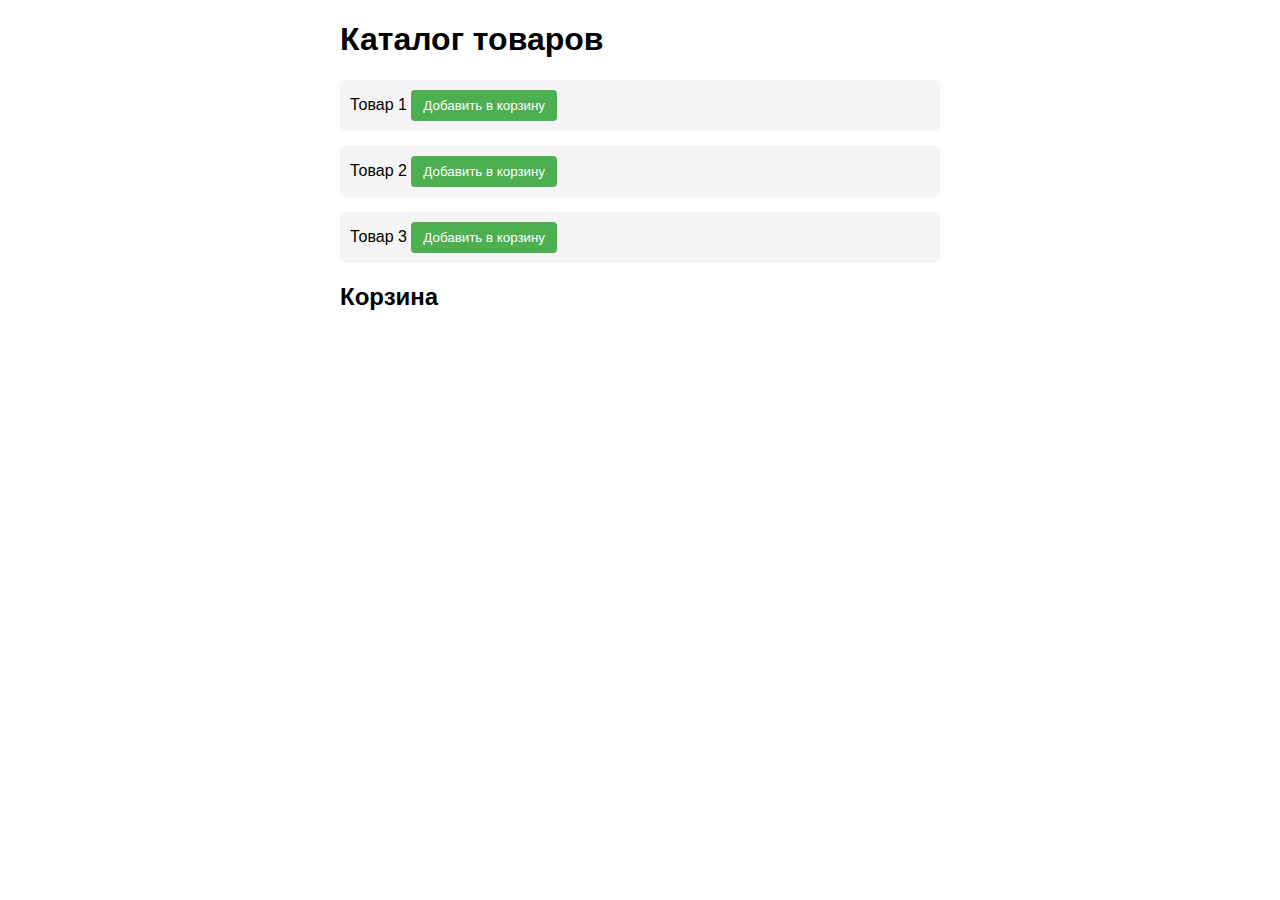
<file: 5.13/index.html>
<!DOCTYPE html>
<html lang="ru">
<head>
    <meta charset="UTF-8">
    <meta name="viewport" content="width=device-width, initial-scale=1.0">
    <title>Корзина товаров</title>
    <style>
        body {
            font-family: Arial, sans-serif;
            max-width: 600px;
            margin: 20px auto;
            padding: 0 20px;
        }
        
        ul {
            list-style-type: none;
            padding: 0;
        }
        
        #product-list li {
            margin-bottom: 15px;
            padding: 10px;
            background-color: #f5f5f5;
            border-radius: 5px;
        }
        
        #cart li {
            margin-bottom: 10px;
            padding: 8px;
            background-color: #e8f5e9;
            border-left: 3px solid #4CAF50;
        }
        
        button {
            background-color: #4CAF50;
            color: white;
            border: none;
            padding: 8px 12px;
            border-radius: 4px;
            cursor: pointer;
        }
        
        button:hover {
            background-color: #45a049;
        }
    </style>
</head>
<body>
    <h1>Каталог товаров</h1>
    <ul id="product-list">
        <li>
            <span>Товар 1</span>
            <button onclick="addToCart('Товар 1')">Добавить в корзину</button>
        </li>
        <li>
            <span>Товар 2</span>
            <button onclick="addToCart('Товар 2')">Добавить в корзину</button>
        </li>
        <li>
            <span>Товар 3</span>
            <button onclick="addToCart('Товар 3')">Добавить в корзину</button>
        </li>
    </ul>
    <h2>Корзина</h2>
    <ul id="cart">
    </ul>

    <script>
        // Функция для добавления товара в корзину
        function addToCart(productName) {
            // 1. Находим элемент корзины по ID
            const cartElement = document.getElementById('cart');
            
            // 2. Создаем новый элемент списка (li)
            const newItem = document.createElement('li');
            
            // 3. Добавляем текст с названием товара
            const itemText = document.createTextNode(productName);
            newItem.appendChild(itemText);
            
            // 4. Добавляем CSS класс для стилизации (необязательно)
            newItem.classList.add('cart-item');
            
            cartElement.appendChild(newItem);
            
            console.log(`Товар "${productName}" добавлен в корзину`);
            
            // 7. Проверяем, пустая ли корзина, и если да, добавляем сообщение
            if (cartElement.children.length === 1) {
            }
        }
    </script>
</body>
</html>
</file>
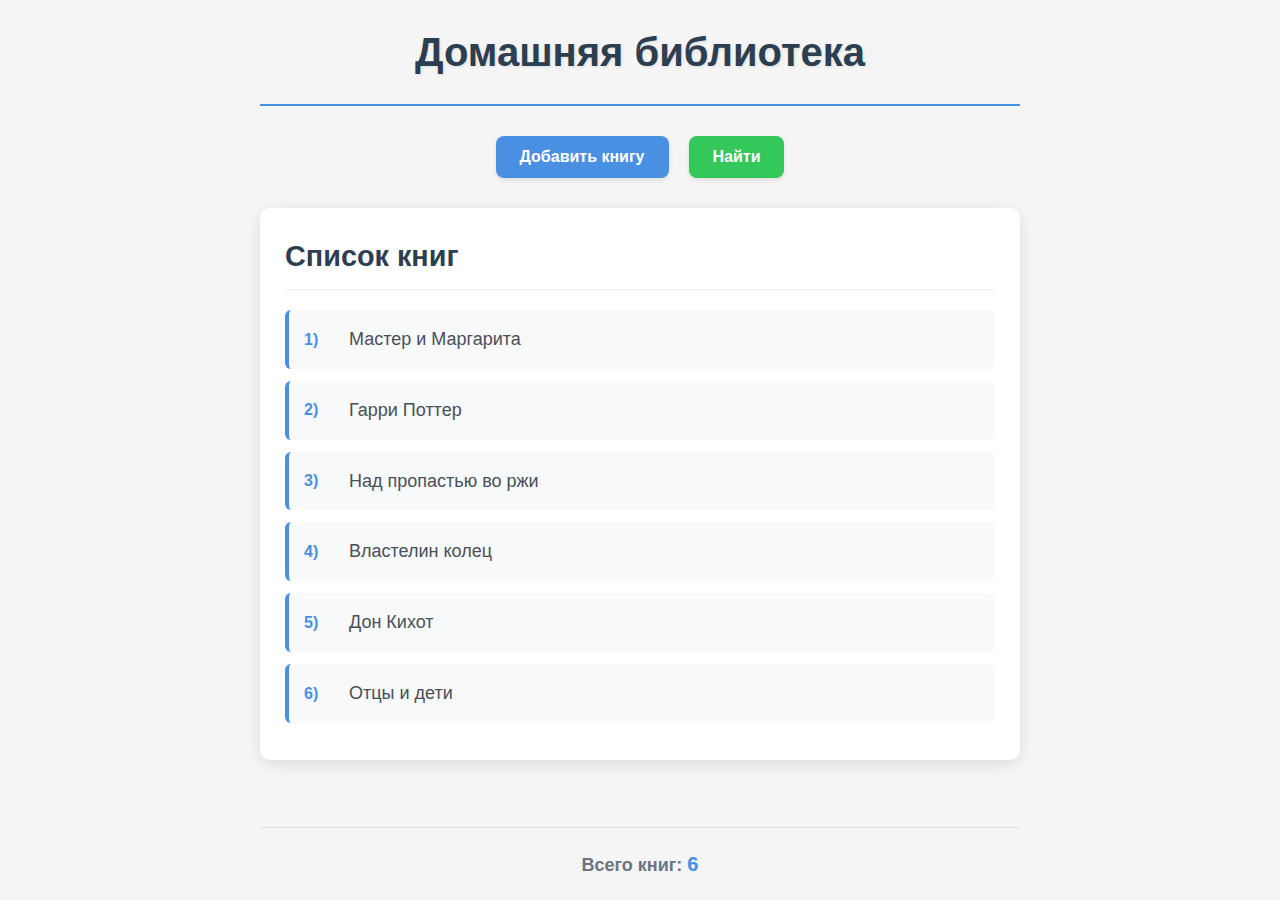
<file: 7.11/index.html>
<!DOCTYPE html>
<html lang="ru">
<head>
    <meta charset="UTF-8">
    <meta name="viewport" content="width=device-width, initial-scale=1.0">
    <title>Домашняя библиотека</title>
    <link rel="stylesheet" href="style.css">
</head>
<body>
    <div class="container">
        <header class="header">
            <h1>Домашняя библиотека</h1>
        </header>
        
        <main class="main-content">
            <div class="controls">
                <button id="addBookBtn" class="btn btn-primary">Добавить книгу</button>
                <button id="searchBookBtn" class="btn btn-secondary">Найти</button>
            </div>
            
            <div class="books-container">
                <h2>Список книг</h2>
                <ul id="booksList" class="books-list">
                    <!-- Книги будут добавляться сюда -->
                </ul>
            </div>
        </main>
        
        <footer class="footer">
            <p>Всего книг: <span id="booksCount">0</span></p>
        </footer>
    </div>

    <script src="index.js"></script>
</body>
</html>
</file>
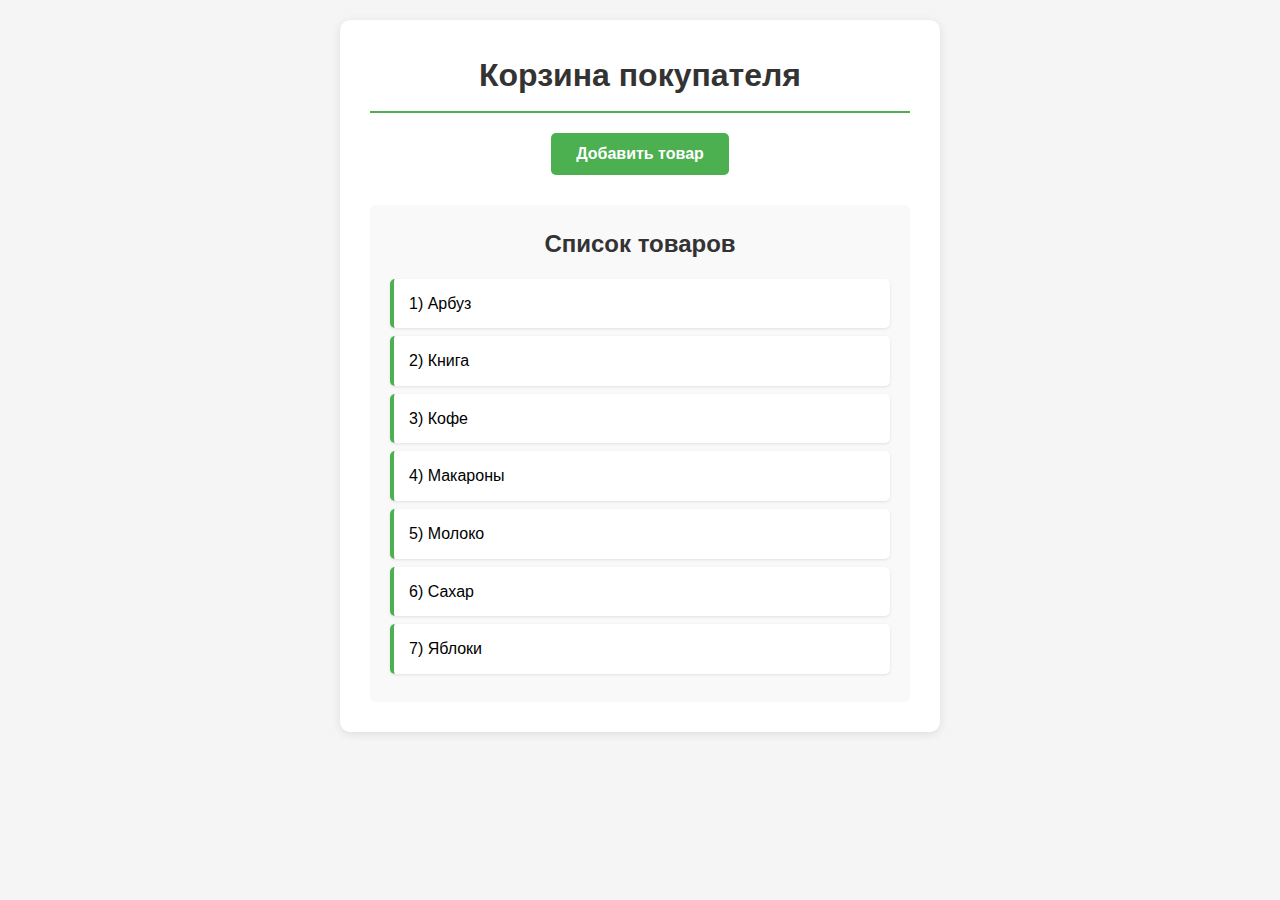
<file: 7.11/7.11 z3/index.html>
<!DOCTYPE html>
<html lang="ru">
<head>
    <meta charset="UTF-8">
    <meta name="viewport" content="width=device-width, initial-scale=1.0">
    <title>Корзина покупателя</title>
    <link rel="stylesheet" href="style.css">
</head>
<body>
    <div class="container">
        <h1>Корзина покупателя</h1>
        
        <div class="controls">
            <button onclick="addProduct()" class="btn">Добавить товар</button>
        </div>
        
        <div class="cart">
            <h2>Список товаров</h2>
            <ul id="productsList">
            
            </ul>
        </div>
    </div>

    <script src="index.js"></script>
</body>
</html>
</file>
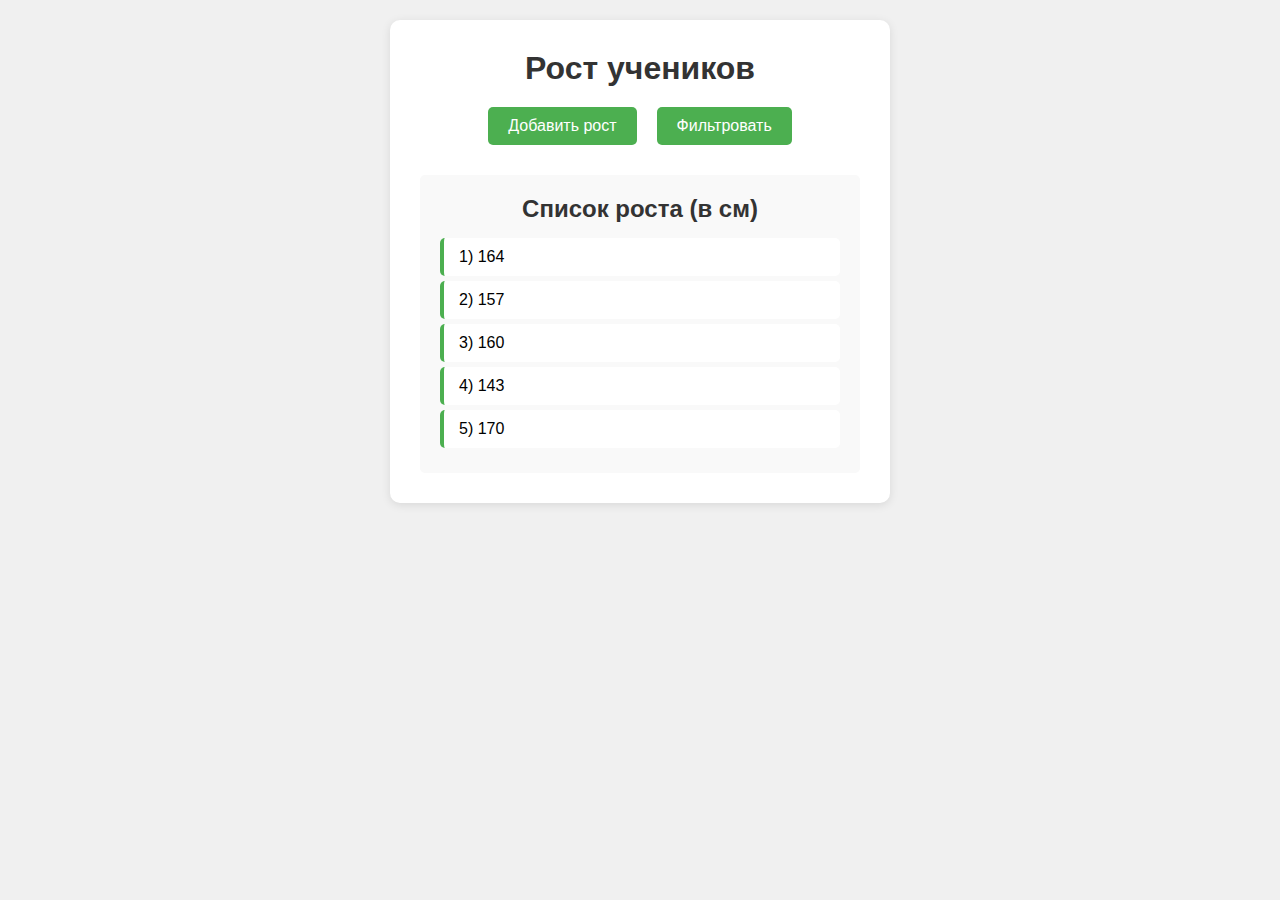
<file: 7.11/7.11(2)/index.html>
<!DOCTYPE html>
<html lang="ru">
<head>
    <meta charset="UTF-8">
    <meta name="viewport" content="width=device-width, initial-scale=1.0">
    <title>Рост учеников</title>
    <link rel="stylesheet" href="style.css">
</head>
<body>
    <div class="container">
        <h1>Рост учеников</h1>
        
        <div class="controls">
            <button onclick="addHeight()" class="btn">Добавить рост</button>
            <button onclick="filterHeights()" class="btn">Фильтровать</button>
        </div>
        
        <div class="heights-list">
            <h2>Список роста (в см)</h2>
            <ul id="heightsList">
                <!-- Список будет добавляться здесь -->
            </ul>
        </div>
    </div>

    <script src="index.js"></script>
</body>
</html>
</file>
<file: 7.11/style.css>
* {
    margin: 0;
    padding: 0;
    box-sizing: border-box;
}

body {
    font-family: 'Arial', sans-serif;
    line-height: 1.6;
    background-color: #f5f5f5;
    color: #333;
}

.container {
    max-width: 800px;
    margin: 0 auto;
    padding: 20px;
    min-height: 100vh;
    display: flex;
    flex-direction: column;
}

.header {
    text-align: center;
    margin-bottom: 30px;
    padding-bottom: 20px;
    border-bottom: 2px solid #4a90e2;
}

.header h1 {
    color: #2c3e50;
    font-size: 2.5rem;
    text-shadow: 1px 1px 3px rgba(0,0,0,0.1);
}

.main-content {
    flex: 1;
}

.controls {
    display: flex;
    justify-content: center;
    gap: 20px;
    margin-bottom: 30px;
    flex-wrap: wrap;
}

.btn {
    padding: 12px 24px;
    font-size: 16px;
    font-weight: bold;
    border: none;
    border-radius: 8px;
    cursor: pointer;
    transition: all 0.3s ease;
    box-shadow: 0 2px 5px rgba(0,0,0,0.1);
}

.btn:hover {
    transform: translateY(-2px);
    box-shadow: 0 4px 8px rgba(0,0,0,0.2);
}

.btn:active {
    transform: translateY(0);
}

.btn-primary {
    background-color: #4a90e2;
    color: white;
}

.btn-primary:hover {
    background-color: #357ae8;
}

.btn-secondary {
    background-color: #34c759;
    color: white;
}

.btn-secondary:hover {
    background-color: #2db04d;
}

.books-container {
    background-color: white;
    border-radius: 10px;
    padding: 25px;
    box-shadow: 0 4px 15px rgba(0,0,0,0.1);
}

.books-container h2 {
    color: #2c3e50;
    margin-bottom: 20px;
    font-size: 1.8rem;
    padding-bottom: 10px;
    border-bottom: 1px solid #eee;
}

.books-list {
    list-style-type: none;
}

.book-item {
    padding: 15px;
    margin-bottom: 12px;
    background-color: #f8f9fa;
    border-radius: 6px;
    border-left: 4px solid #4a90e2;
    transition: all 0.3s ease;
    display: flex;
    align-items: center;
    justify-content: space-between;
}

.book-item:hover {
    background-color: #e9ecef;
    transform: translateX(5px);
}

.book-item.highlighted {
    background-color: #fff3cd;
    border-left: 4px solid #ffc107;
    animation: highlight 0.5s ease;
}

@keyframes highlight {
    0% { background-color: #f8f9fa; }
    50% { background-color: #ffecb5; }
    100% { background-color: #fff3cd; }
}

.book-number {
    font-weight: bold;
    color: #4a90e2;
    margin-right: 15px;
    min-width: 30px;
}

.book-title {
    flex: 1;
    font-size: 18px;
    color: #495057;
}

.footer {
    text-align: center;
    margin-top: 30px;
    padding-top: 20px;
    border-top: 1px solid #ddd;
    color: #6c757d;
}

.footer p {
    font-size: 18px;
    font-weight: bold;
}

#booksCount {
    color: #4a90e2;
    font-size: 20px;
}

@media (max-width: 600px) {
    .header h1 {
        font-size: 2rem;
    }
    
    .controls {
        flex-direction: column;
        align-items: center;
    }
    
    .btn {
        width: 100%;
        max-width: 300px;
    }
    
    .book-item {
        flex-direction: column;
        align-items: flex-start;
    }
    
    .book-number {
        margin-bottom: 5px;
    }
}
</file>
<file: 7.11/7.11 z3/style.css>
* {
    margin: 0;
    padding: 0;
    box-sizing: border-box;
}

body {
    font-family: Arial, sans-serif;
    background-color: #f5f5f5;
    padding: 20px;
    line-height: 1.6;
}

.container {
    max-width: 600px;
    margin: 0 auto;
    background-color: white;
    padding: 30px;
    border-radius: 10px;
    box-shadow: 0 2px 10px rgba(0,0,0,0.1);
}

h1 {
    text-align: center;
    color: #333;
    margin-bottom: 20px;
    padding-bottom: 10px;
    border-bottom: 2px solid #4CAF50;
}

.controls {
    text-align: center;
    margin-bottom: 30px;
}

.btn {
    padding: 12px 25px;
    background-color: #4CAF50;
    color: white;
    border: none;
    border-radius: 5px;
    cursor: pointer;
    font-size: 16px;
    font-weight: bold;
    transition: background-color 0.3s;
}

.btn:hover {
    background-color: #45a049;
}

.cart {
    background-color: #f9f9f9;
    padding: 20px;
    border-radius: 5px;
}

h2 {
    color: #333;
    margin-bottom: 15px;
    text-align: center;
}

ul {
    list-style-type: none;
}

li {
    background-color: white;
    margin: 8px 0;
    padding: 12px 15px;
    border-radius: 5px;
    border-left: 4px solid #4CAF50;
    box-shadow: 0 1px 3px rgba(0,0,0,0.1);
    transition: transform 0.2s;
}

li:hover {
    transform: translateX(5px);
}

li.new-item {
    background-color: #e8f5e9;
    animation: highlight 0.5s;
}

@keyframes highlight {
    0% { background-color: #c8e6c9; }
    100% { background-color: #e8f5e9; }
}
</file>
<file: 7.11/7.11(2)/style.css>
* {
    margin: 0;
    padding: 0;
    box-sizing: border-box;
}

body {
    font-family: Arial, sans-serif;
    background-color: #f0f0f0;
    padding: 20px;
}

.container {
    max-width: 500px;
    margin: 0 auto;
    background-color: white;
    padding: 30px;
    border-radius: 10px;
    box-shadow: 0 2px 10px rgba(0,0,0,0.1);
}

h1 {
    text-align: center;
    color: #333;
    margin-bottom: 20px;
}

.controls {
    display: flex;
    justify-content: center;
    gap: 20px;
    margin-bottom: 30px;
}

.btn {
    padding: 10px 20px;
    background-color: #4CAF50;
    color: white;
    border: none;
    border-radius: 5px;
    cursor: pointer;
    font-size: 16px;
}

.btn:hover {
    background-color: #45a049;
}

.heights-list {
    background-color: #f9f9f9;
    padding: 20px;
    border-radius: 5px;
}

h2 {
    color: #333;
    margin-bottom: 15px;
    text-align: center;
}

ul {
    list-style-type: none;
}

li {
    background-color: white;
    margin: 5px 0;
    padding: 10px 15px;
    border-radius: 5px;
    border-left: 4px solid #4CAF50;
}

li.filtered {
    background-color: #ffebee;
    border-left: 4px solid #f44336;
    opacity: 0.7;
}
</file>
